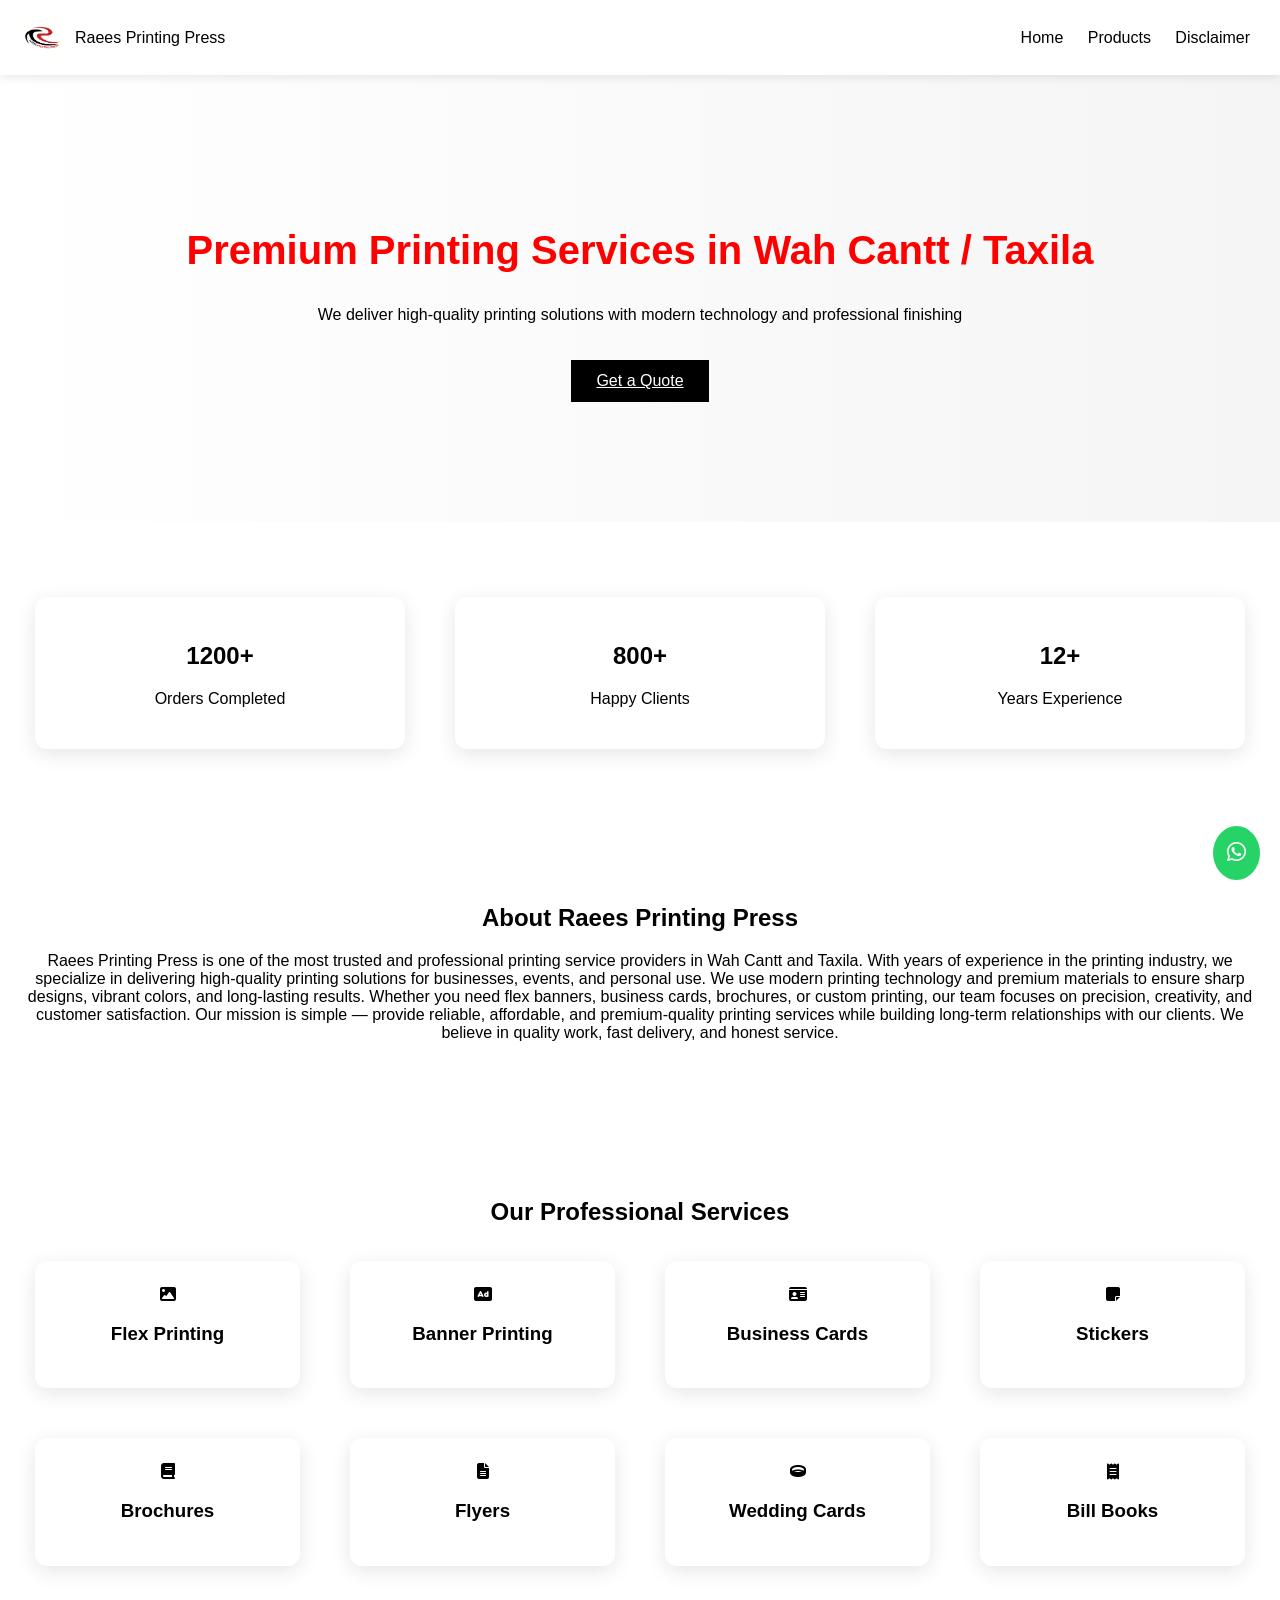
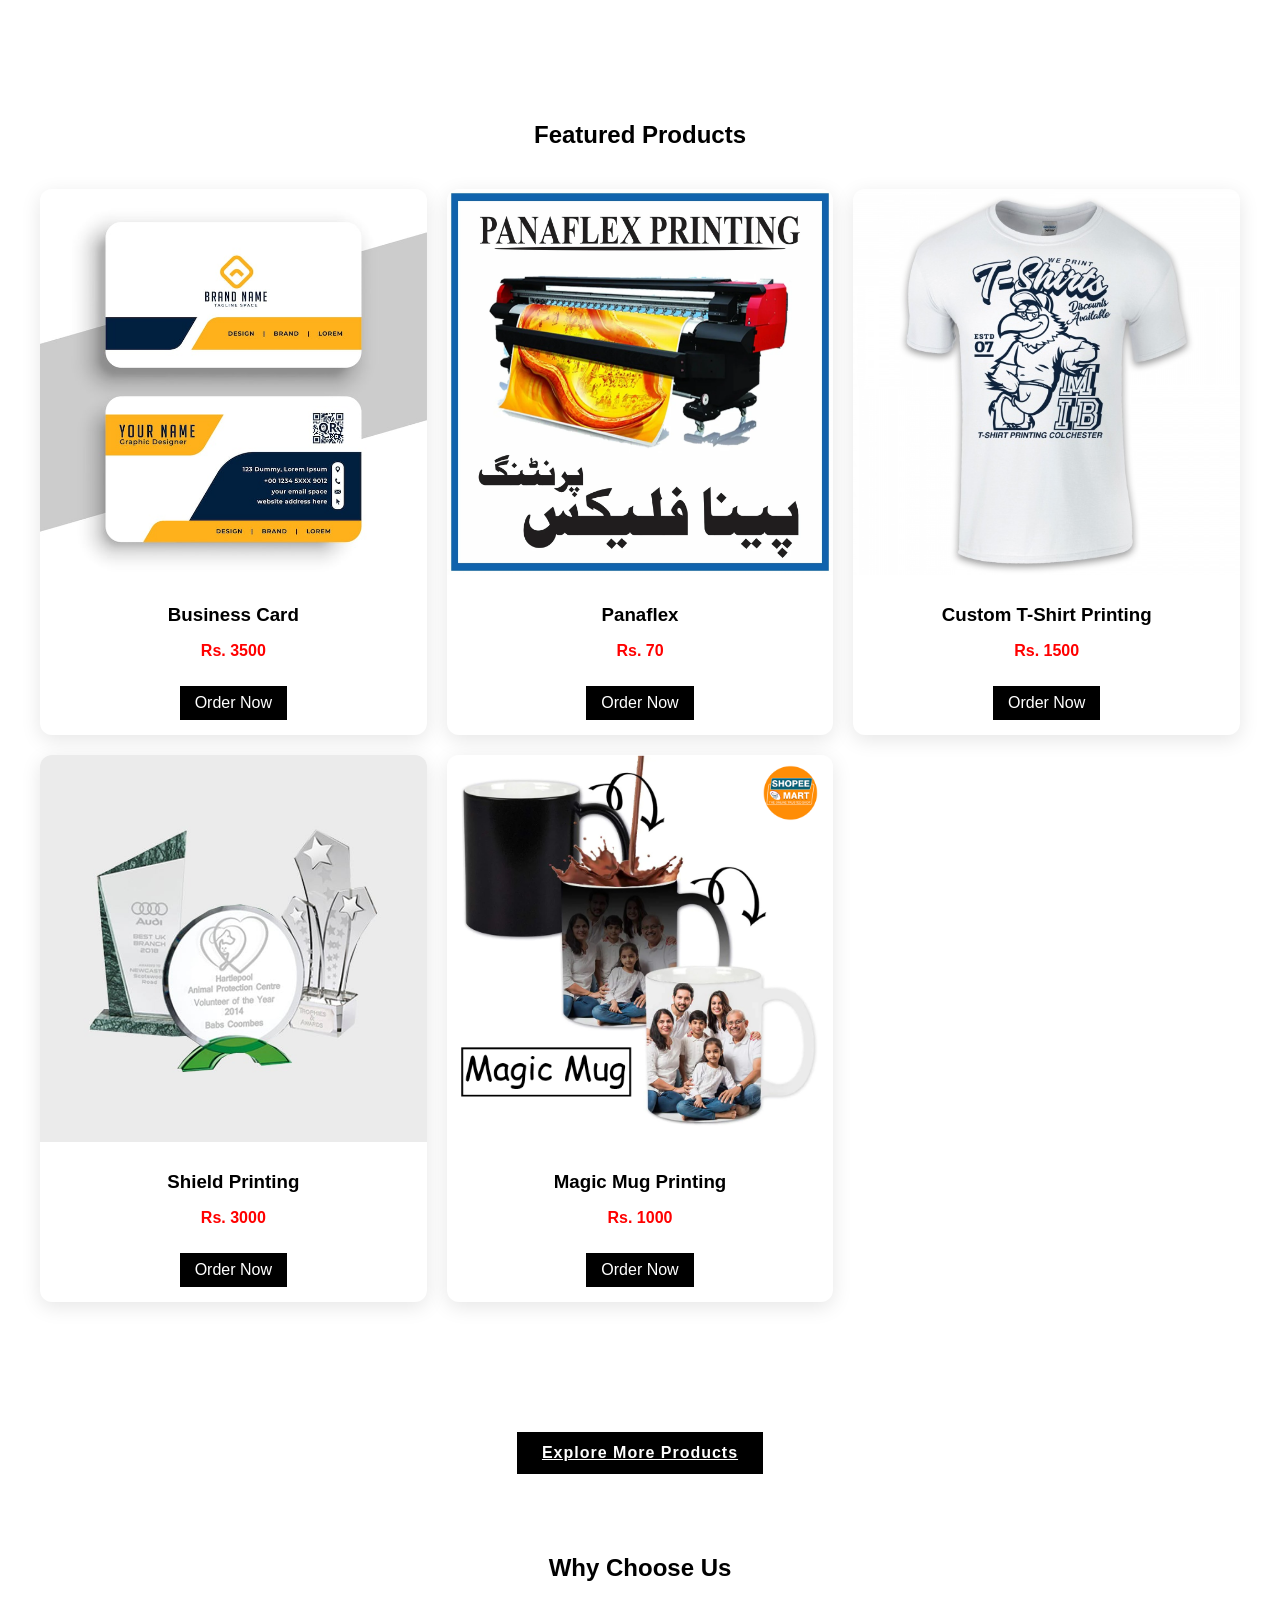
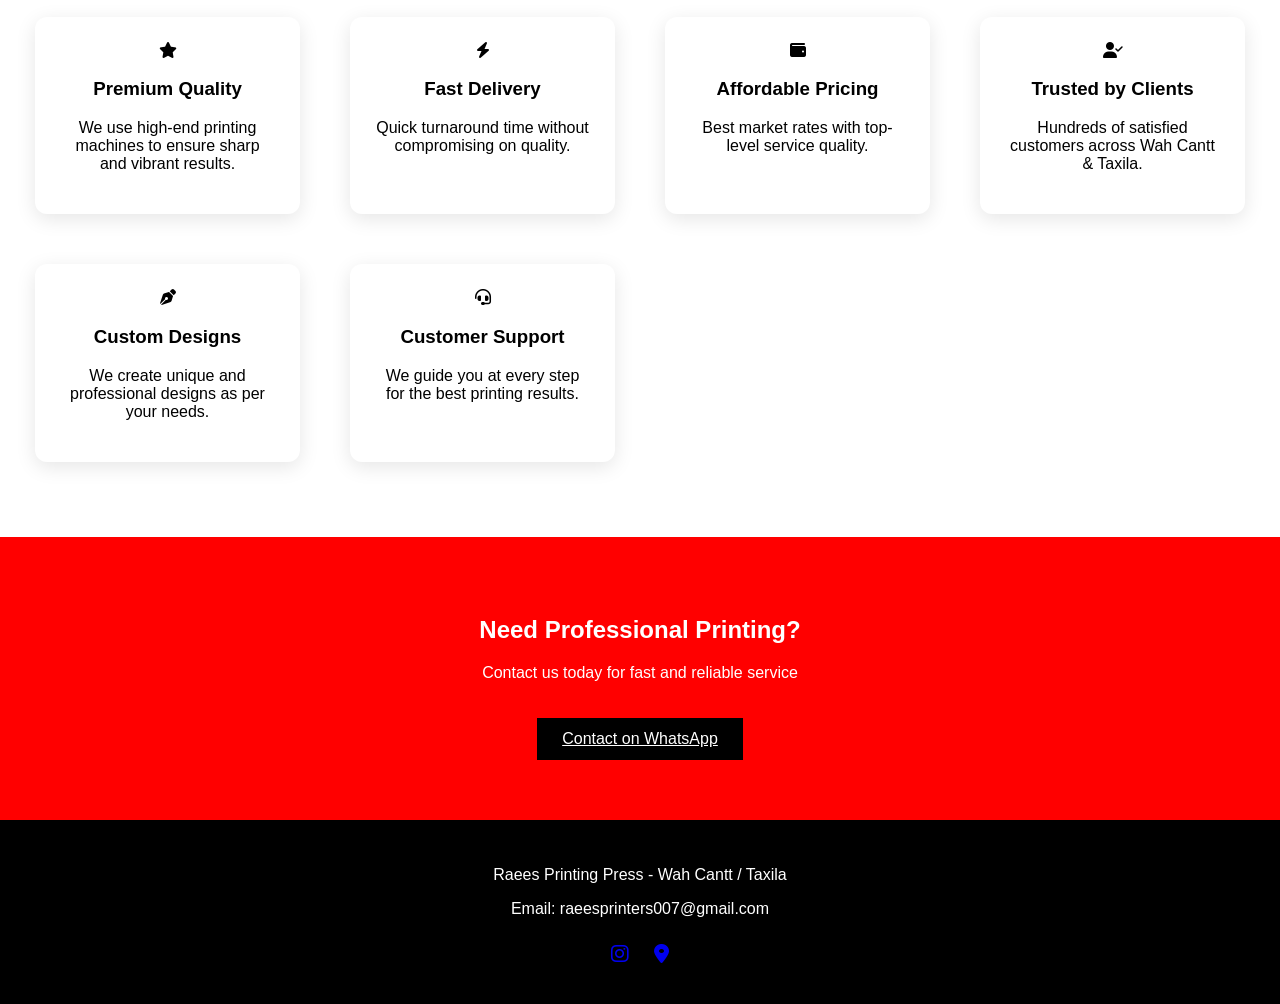
<file: index.html>
<!DOCTYPE html>
<html lang="en">
<head>
<meta charset="UTF-8">
<meta name="viewport" content="width=device-width, initial-scale=1.0">

<title>Raees Printing Press | Best Printing Services in Wah Cantt & Taxila</title>

<meta name="description" content="Raees Printing Press provides premium flex printing, banners, business cards, stickers, and more in Wah Cantt & Taxila. Affordable, fast, and high quality printing services.">

<link rel="stylesheet" href="style.css">

<!-- Icons -->
<link rel="stylesheet" href="https://cdnjs.cloudflare.com/ajax/libs/font-awesome/6.5.0/css/all.min.css">

</head>

<body>

<!-- WhatsApp -->
<a href="https://wa.me/923121657025" target="_blank" class="whatsapp">
<i class="fa-brands fa-whatsapp"></i>
</a>

<!-- HEADER -->
<header>
<div class="logo">
<img src="logo.png">
<span>Raees Printing Press</span>
</div>

<div class="menu" id="menu">
<i class="fa fa-bars"></i>
</div>

<nav id="nav">
<a href="index.html">Home</a>
<a href="products.html">Products</a>

<a href="disclaimer.html">Disclaimer</a>
</nav>
</header>

<!-- HERO -->
<section class="hero">
<h1>Premium Printing Services in Wah Cantt / Taxila</h1>
<p>We deliver high-quality printing solutions with modern technology and professional finishing</p>

<a href="https://wa.me/923121657025" target="_blank" class="btn">Get a Quote</a>
</section>

<!-- STATS -->
<section class="section stats">
<div class="card"><h2 data-target="1200">0</h2><p>Orders Completed</p></div>
<div class="card"><h2 data-target="800">0</h2><p>Happy Clients</p></div>
<div class="card"><h2 data-target="12">0</h2><p>Years Experience</p></div>
</section>

<!-- ABOUT -->
<section class="section">
<h2>About Raees Printing Press</h2>

<p>
Raees Printing Press is one of the most trusted and professional printing service providers in Wah Cantt and Taxila. With years of experience in the printing industry, we specialize in delivering high-quality printing solutions for businesses, events, and personal use.

We use modern printing technology and premium materials to ensure sharp designs, vibrant colors, and long-lasting results. Whether you need flex banners, business cards, brochures, or custom printing, our team focuses on precision, creativity, and customer satisfaction.

Our mission is simple — provide reliable, affordable, and premium-quality printing services while building long-term relationships with our clients. We believe in quality work, fast delivery, and honest service.
</p>

</section>

<!-- SERVICES -->
<section class="section">
<h2>Our Professional Services</h2>

<div class="grid">

<div class="card">
<i class="fa-solid fa-image"></i>
<h3>Flex Printing</h3>
</div>

<div class="card">
<i class="fa-solid fa-rectangle-ad"></i>
<h3>Banner Printing</h3>
</div>

<div class="card">
<i class="fa-solid fa-id-card"></i>
<h3>Business Cards</h3>
</div>

<div class="card">
<i class="fa-solid fa-sticky-note"></i>
<h3>Stickers</h3>
</div>

<div class="card">
<i class="fa-solid fa-book"></i>
<h3>Brochures</h3>
</div>

<div class="card">
<i class="fa-solid fa-file-lines"></i>
<h3>Flyers</h3>
</div>

<div class="card">
<i class="fa-solid fa-ring"></i>
<h3>Wedding Cards</h3>
</div>

<div class="card">
<i class="fa-solid fa-receipt"></i>
<h3>Bill Books</h3>
</div>

</div>
</section>

<!-- FEATURED PRODUCTS -->
<section class="section">
<h2>Featured Products</h2>

<div class="products">

<!-- FIRST 6 (UNCHANGED) -->
<div class="product-card">
<img src="business-card.jpg">
<div class="product-content">
<h3>Business Card</h3>
<p class="price">Rs. 3500</p>
<a href="https://wa.me/923121657025?text=Hi! Sir I want to order Business Card" target="_blank" class="order-btn">Order Now</a>
</div>
</div>

<div class="product-card">
<img src="panaflex.jpg">
<div class="product-content">
<h3>Panaflex</h3>
<p class="price">Rs. 70</p>
<a href="https://wa.me/923121657025?text=Hi! Sir I want to order Panaflex" target="_blank" class="order-btn">Order Now</a>
</div>
</div>



<div class="product-card">
<img src="tshirt.jpg">
<div class="product-content">
<h3>Custom T-Shirt Printing</h3>
<p class="price">Rs. 1500</p>
<a href="https://wa.me/923121657025?text=Hi! Sir I want to order Custom T-Shirt Printing" target="_blank" class="order-btn">Order Now</a>
</div>
</div>

<div class="product-card">
<img src="shield.jpg">
<div class="product-content">
<h3>Shield Printing</h3>
<p class="price">Rs. 3000</p>
<a href="https://wa.me/923121657025?text=Hi! Sir I want to order Shield Printing" target="_blank" class="order-btn">Order Now</a>
</div>
</div>

<div class="product-card">
<img src="mug.jpg">
<div class="product-content">
<h3>Magic Mug Printing</h3>
<p class="price">Rs. 1000</p>
<a href="https://wa.me/923121657025?text=Hi! Sir I want to order Magic Mug Printing" target="_blank" class="order-btn">Order Now</a>
</div>
</div>

</section>

<div style="text-align:center; margin-top:30px;">
<a href="products.html" class="btn explore-btn">Explore More Products</a>
</div>
  


<section class="section">
<h2>Why Choose Us</h2>

<div class="grid">

<div class="card">
<i class="fa-solid fa-star"></i>
<h3>Premium Quality</h3>
<p>We use high-end printing machines to ensure sharp and vibrant results.</p>
</div>

<div class="card">
<i class="fa-solid fa-bolt"></i>
<h3>Fast Delivery</h3>
<p>Quick turnaround time without compromising on quality.</p>
</div>

<div class="card">
<i class="fa-solid fa-wallet"></i>
<h3>Affordable Pricing</h3>
<p>Best market rates with top-level service quality.</p>
</div>

<div class="card">
<i class="fa-solid fa-user-check"></i>
<h3>Trusted by Clients</h3>
<p>Hundreds of satisfied customers across Wah Cantt & Taxila.</p>
</div>

<div class="card">
<i class="fa-solid fa-pen-nib"></i>
<h3>Custom Designs</h3>
<p>We create unique and professional designs as per your needs.</p>
</div>

<div class="card">
<i class="fa-solid fa-headset"></i>
<h3>Customer Support</h3>
<p>We guide you at every step for the best printing results.</p>
</div>

</div>
</section>
  
  

  
<!-- CTA -->
<section class="cta">
<h2>Need Professional Printing?</h2>
<p>Contact us today for fast and reliable service</p>

<a href="https://wa.me/923121657025" target="_blank" class="btn">Contact on WhatsApp</a>
</section>

<!-- FOOTER -->
<footer>
<p>Raees Printing Press - Wah Cantt / Taxila</p>
<p>Email: raeesprinters007@gmail.com</p>

<div class="icons">
<a href="https://www.instagram.com/raees_printing_press?igsh=MTB2ZHc5Z3d5cWdnNQ==" target="_blank">
<i class="fa-brands fa-instagram"></i></a>

<a href="https://maps.app.goo.gl/bfA2wAhYfo6gKVCPA" target="_blank">
<i class="fa-solid fa-location-dot"></i></a>
</div>
</footer>

<script src="script.js"></script>
</body>
</html>
</file>
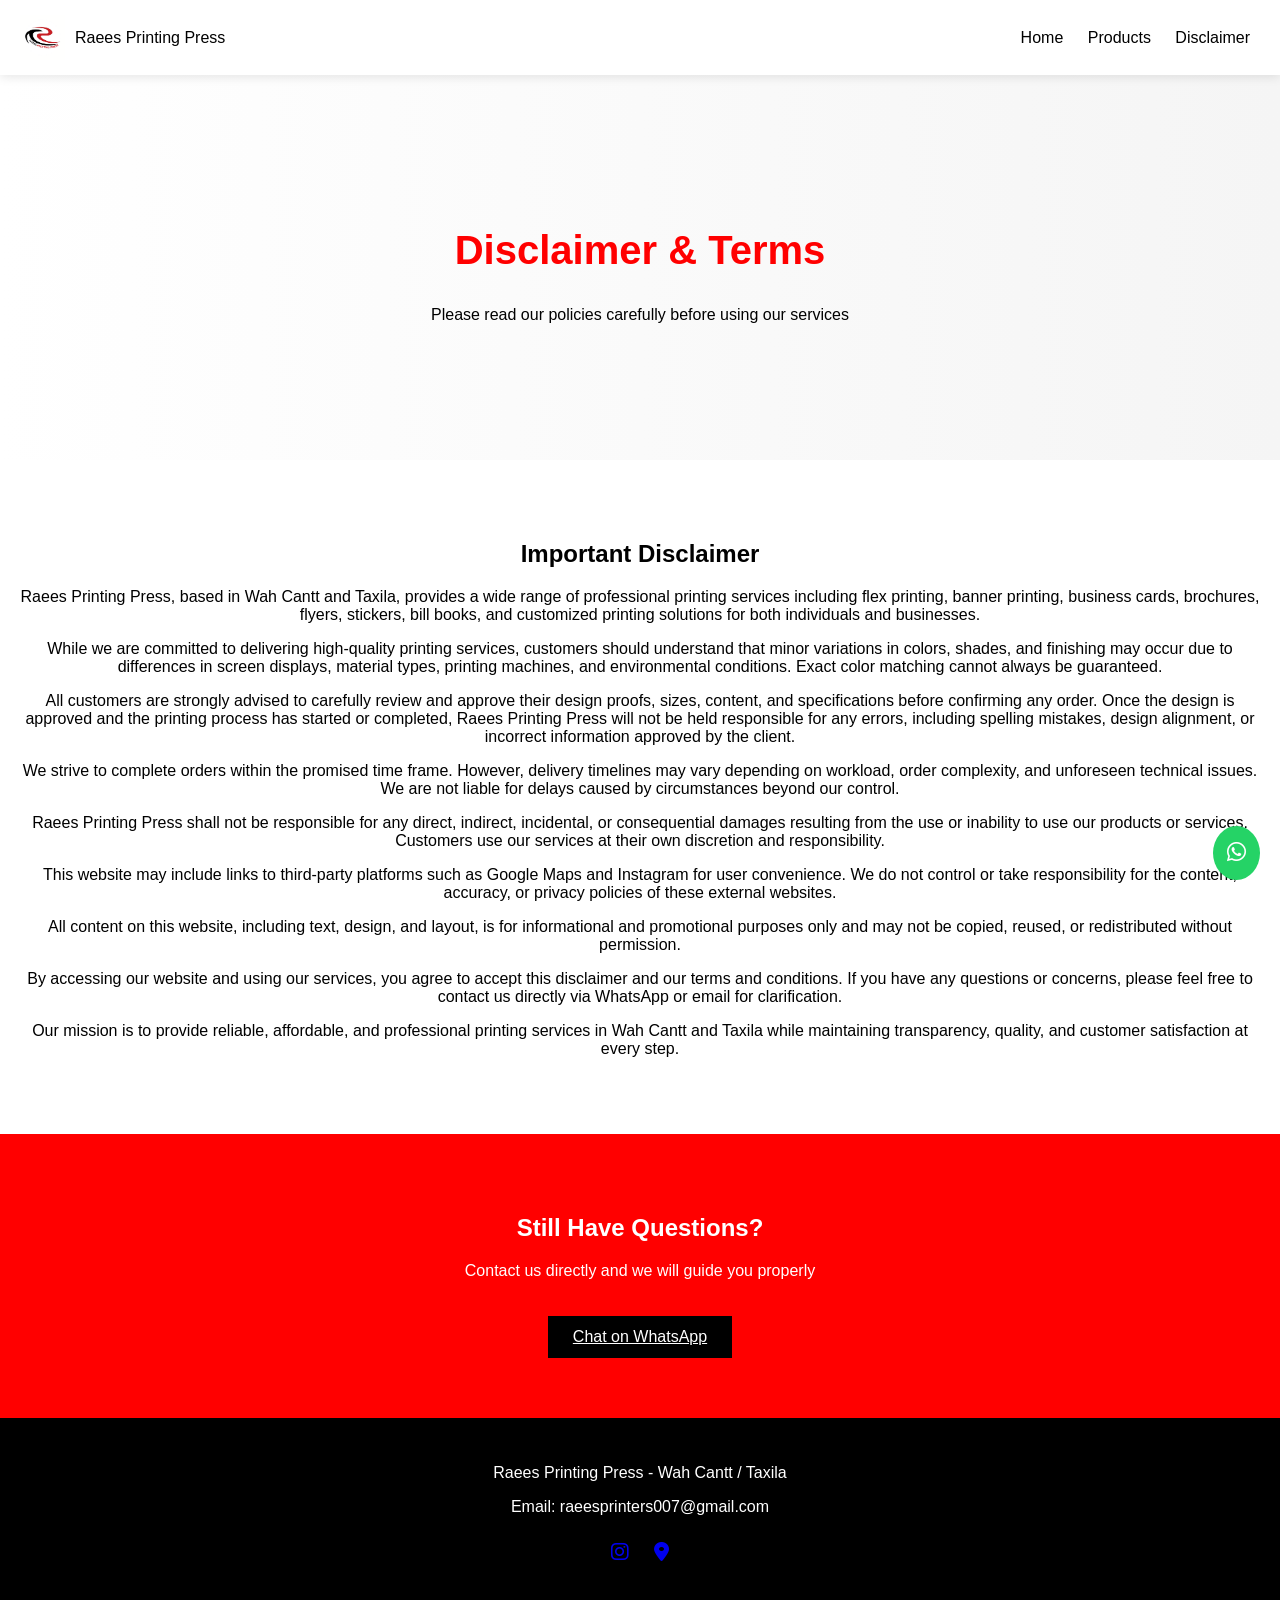
<file: disclaimer.html>
<!DOCTYPE html>
<html lang="en">
<head>
<meta charset="UTF-8">
<meta name="viewport" content="width=device-width, initial-scale=1.0">

<title>Disclaimer | Raees Printing Press Wah Cantt & Taxila</title>

<meta name="description" content="Read the official disclaimer of Raees Printing Press regarding printing services, quality, liability, policies, and terms in Wah Cantt & Taxila.">

<link rel="stylesheet" href="style.css">

<!-- Icons -->
<link rel="stylesheet" href="https://cdnjs.cloudflare.com/ajax/libs/font-awesome/6.5.0/css/all.min.css">

</head>

<body>

<!-- WhatsApp -->
<a href="https://wa.me/923121657025" target="_blank" class="whatsapp">
<i class="fa-brands fa-whatsapp"></i>
</a>

<!-- HEADER -->
<header>
<div class="logo">
<img src="logo.png">
<span>Raees Printing Press</span>
</div>

<div class="menu" id="menu">
<i class="fa fa-bars"></i>
</div>

<nav id="nav">
<a href="index.html">Home</a>
<a href="products.html">Products</a>

<a href="disclaimer.html">Disclaimer</a>
</nav>
</header>

<!-- HERO -->
<section class="hero">
<h1>Disclaimer & Terms</h1>
<p>Please read our policies carefully before using our services</p>
</section>

<!-- DISCLAIMER CONTENT -->
<section class="section">
<h2>Important Disclaimer</h2>

<p>
Raees Printing Press, based in Wah Cantt and Taxila, provides a wide range of professional printing services including flex printing, banner printing, business cards, brochures, flyers, stickers, bill books, and customized printing solutions for both individuals and businesses.
</p>

<p>
While we are committed to delivering high-quality printing services, customers should understand that minor variations in colors, shades, and finishing may occur due to differences in screen displays, material types, printing machines, and environmental conditions. Exact color matching cannot always be guaranteed.
</p>

<p>
All customers are strongly advised to carefully review and approve their design proofs, sizes, content, and specifications before confirming any order. Once the design is approved and the printing process has started or completed, Raees Printing Press will not be held responsible for any errors, including spelling mistakes, design alignment, or incorrect information approved by the client.
</p>

<p>
We strive to complete orders within the promised time frame. However, delivery timelines may vary depending on workload, order complexity, and unforeseen technical issues. We are not liable for delays caused by circumstances beyond our control.
</p>

<p>
Raees Printing Press shall not be responsible for any direct, indirect, incidental, or consequential damages resulting from the use or inability to use our products or services. Customers use our services at their own discretion and responsibility.
</p>

<p>
This website may include links to third-party platforms such as Google Maps and Instagram for user convenience. We do not control or take responsibility for the content, accuracy, or privacy policies of these external websites.
</p>

<p>
All content on this website, including text, design, and layout, is for informational and promotional purposes only and may not be copied, reused, or redistributed without permission.
</p>

<p>
By accessing our website and using our services, you agree to accept this disclaimer and our terms and conditions. If you have any questions or concerns, please feel free to contact us directly via WhatsApp or email for clarification.
</p>

<p>
Our mission is to provide reliable, affordable, and professional printing services in Wah Cantt and Taxila while maintaining transparency, quality, and customer satisfaction at every step.
</p>

</section>

<!-- CTA -->
<section class="cta">
<h2>Still Have Questions?</h2>
<p>Contact us directly and we will guide you properly</p>

<a href="https://wa.me/923121657025" target="_blank" class="btn">Chat on WhatsApp</a>
</section>

<!-- FOOTER -->
<footer>
<p>Raees Printing Press - Wah Cantt / Taxila</p>
<p>Email: raeesprinters007@gmail.com</p>

<div class="icons">
<a href="https://www.instagram.com/raees_printing_press?igsh=MTB2ZHc5Z3d5cWdnNQ==" target="_blank">
<i class="fa-brands fa-instagram"></i></a>

<a href="https://maps.app.goo.gl/bfA2wAhYfo6gKVCPA" target="_blank">
<i class="fa-solid fa-location-dot"></i></a>
</div>
</footer>

<script src="script.js"></script>
</body>
</html>
</file>
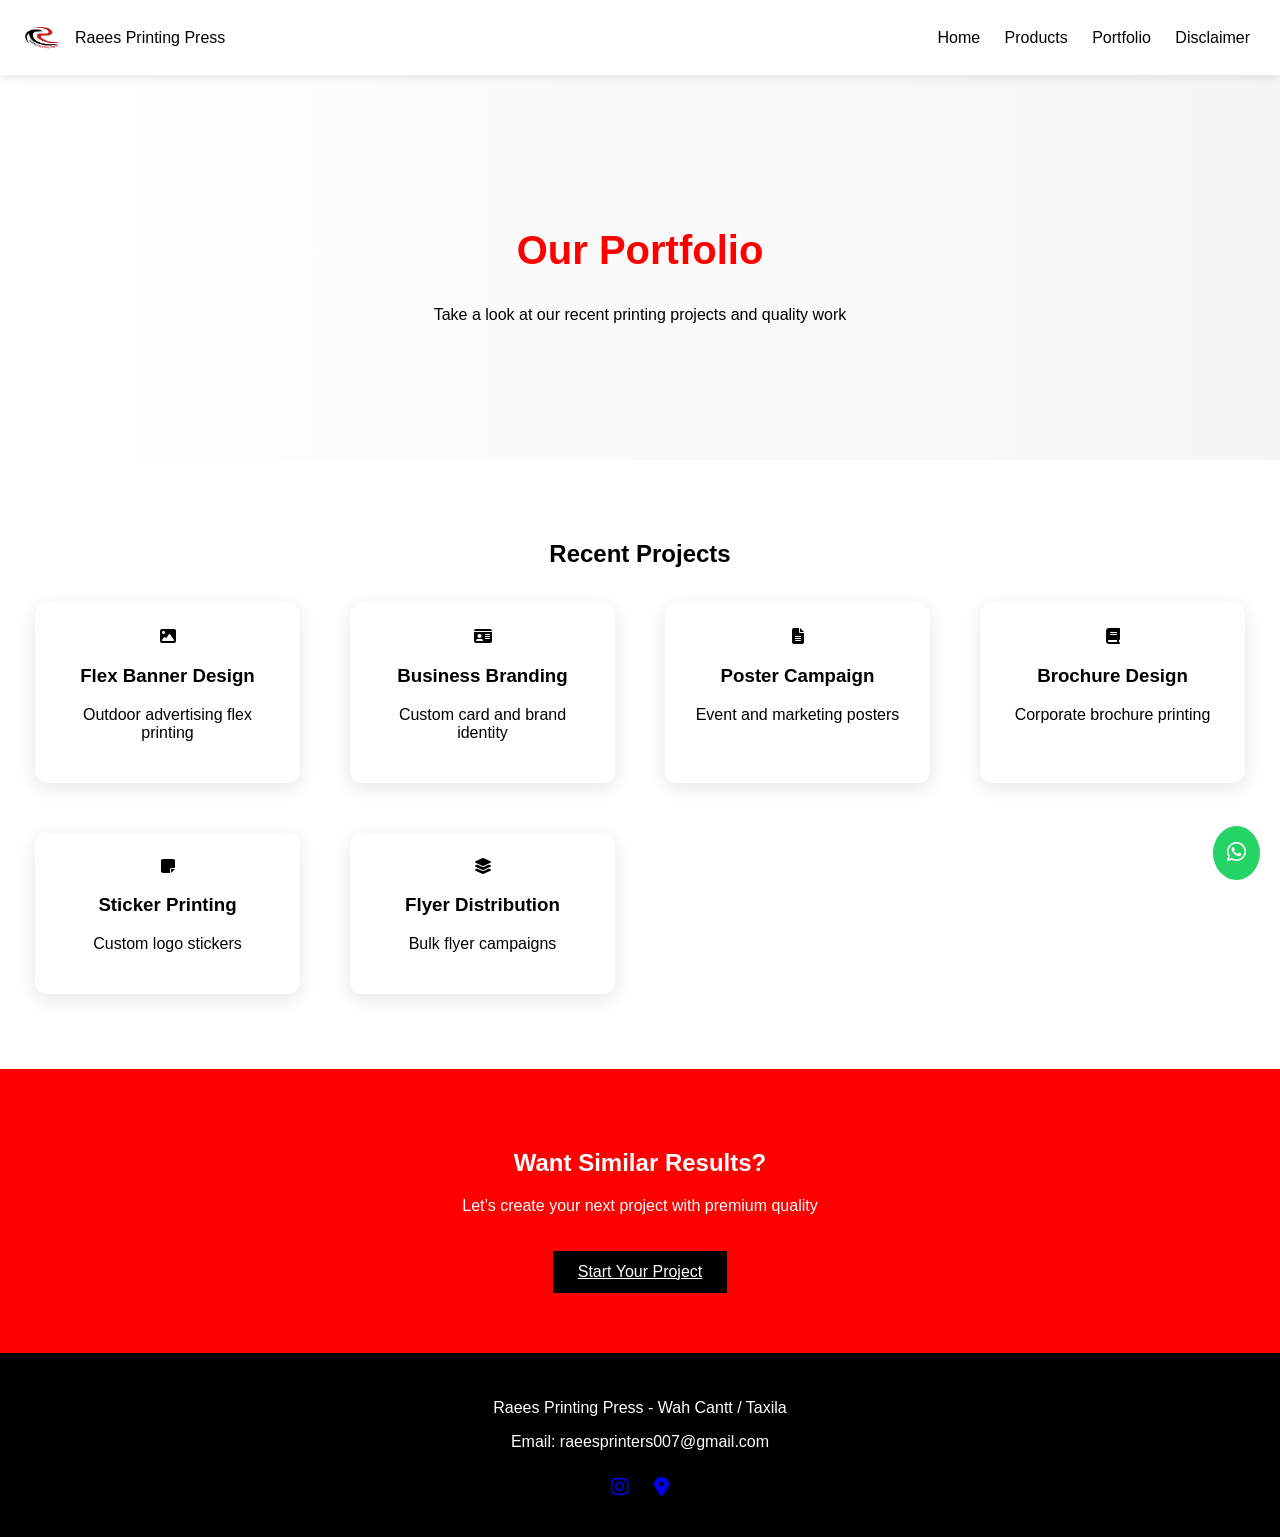
<file: portfolio.html>
<!DOCTYPE html>
<html lang="en">
<head>
<meta charset="UTF-8">
<meta name="viewport" content="width=device-width, initial-scale=1.0">

<title>Portfolio | Raees Printing Press Projects in Wah Cantt & Taxila</title>

<meta name="description" content="Explore our portfolio of flex printing, banners, business cards, branding and custom printing projects in Wah Cantt & Taxila.">

<link rel="stylesheet" href="style.css">

<!-- Icons -->
<link rel="stylesheet" href="https://cdnjs.cloudflare.com/ajax/libs/font-awesome/6.5.0/css/all.min.css">

</head>

<body>

<!-- WhatsApp -->
<a href="https://wa.me/923121657025" target="_blank" class="whatsapp">
<i class="fa-brands fa-whatsapp"></i>
</a>

<!-- HEADER -->
<header>
<div class="logo">
<img src="logo.png">
<span>Raees Printing Press</span>
</div>

<div class="menu" id="menu">
<i class="fa fa-bars"></i>
</div>

<nav id="nav">
<a href="index.html">Home</a>
<a href="products.html">Products</a>
<a href="portfolio.html">Portfolio</a>
<a href="disclaimer.html">Disclaimer</a>
</nav>
</header>

<!-- HERO -->
<section class="hero">
<h1>Our Portfolio</h1>
<p>Take a look at our recent printing projects and quality work</p>
</section>

<!-- PORTFOLIO -->
<section class="section">
<h2>Recent Projects</h2>

<div class="grid">

<div class="card">
<i class="fa-solid fa-image"></i>
<h3>Flex Banner Design</h3>
<p>Outdoor advertising flex printing</p>
</div>

<div class="card">
<i class="fa-solid fa-id-card"></i>
<h3>Business Branding</h3>
<p>Custom card and brand identity</p>
</div>

<div class="card">
<i class="fa-solid fa-file-lines"></i>
<h3>Poster Campaign</h3>
<p>Event and marketing posters</p>
</div>

<div class="card">
<i class="fa-solid fa-book"></i>
<h3>Brochure Design</h3>
<p>Corporate brochure printing</p>
</div>

<div class="card">
<i class="fa-solid fa-sticky-note"></i>
<h3>Sticker Printing</h3>
<p>Custom logo stickers</p>
</div>

<div class="card">
<i class="fa-solid fa-layer-group"></i>
<h3>Flyer Distribution</h3>
<p>Bulk flyer campaigns</p>
</div>

</div>

</section>

<!-- CTA -->
<section class="cta">
<h2>Want Similar Results?</h2>
<p>Let’s create your next project with premium quality</p>

<a href="https://wa.me/923121657025" target="_blank" class="btn">Start Your Project</a>
</section>

<!-- FOOTER -->
<footer>
<p>Raees Printing Press - Wah Cantt / Taxila</p>
<p>Email: raeesprinters007@gmail.com</p>

<div class="icons">
<a href="https://www.instagram.com/raees_printing_press?igsh=MTB2ZHc5Z3d5cWdnNQ==" target="_blank">
<i class="fa-brands fa-instagram"></i></a>

<a href="https://maps.app.goo.gl/bfA2wAhYfo6gKVCPA" target="_blank">
<i class="fa-solid fa-location-dot"></i></a>
</div>
</footer>

<script src="script.js"></script>
</body>
</html>
</file>
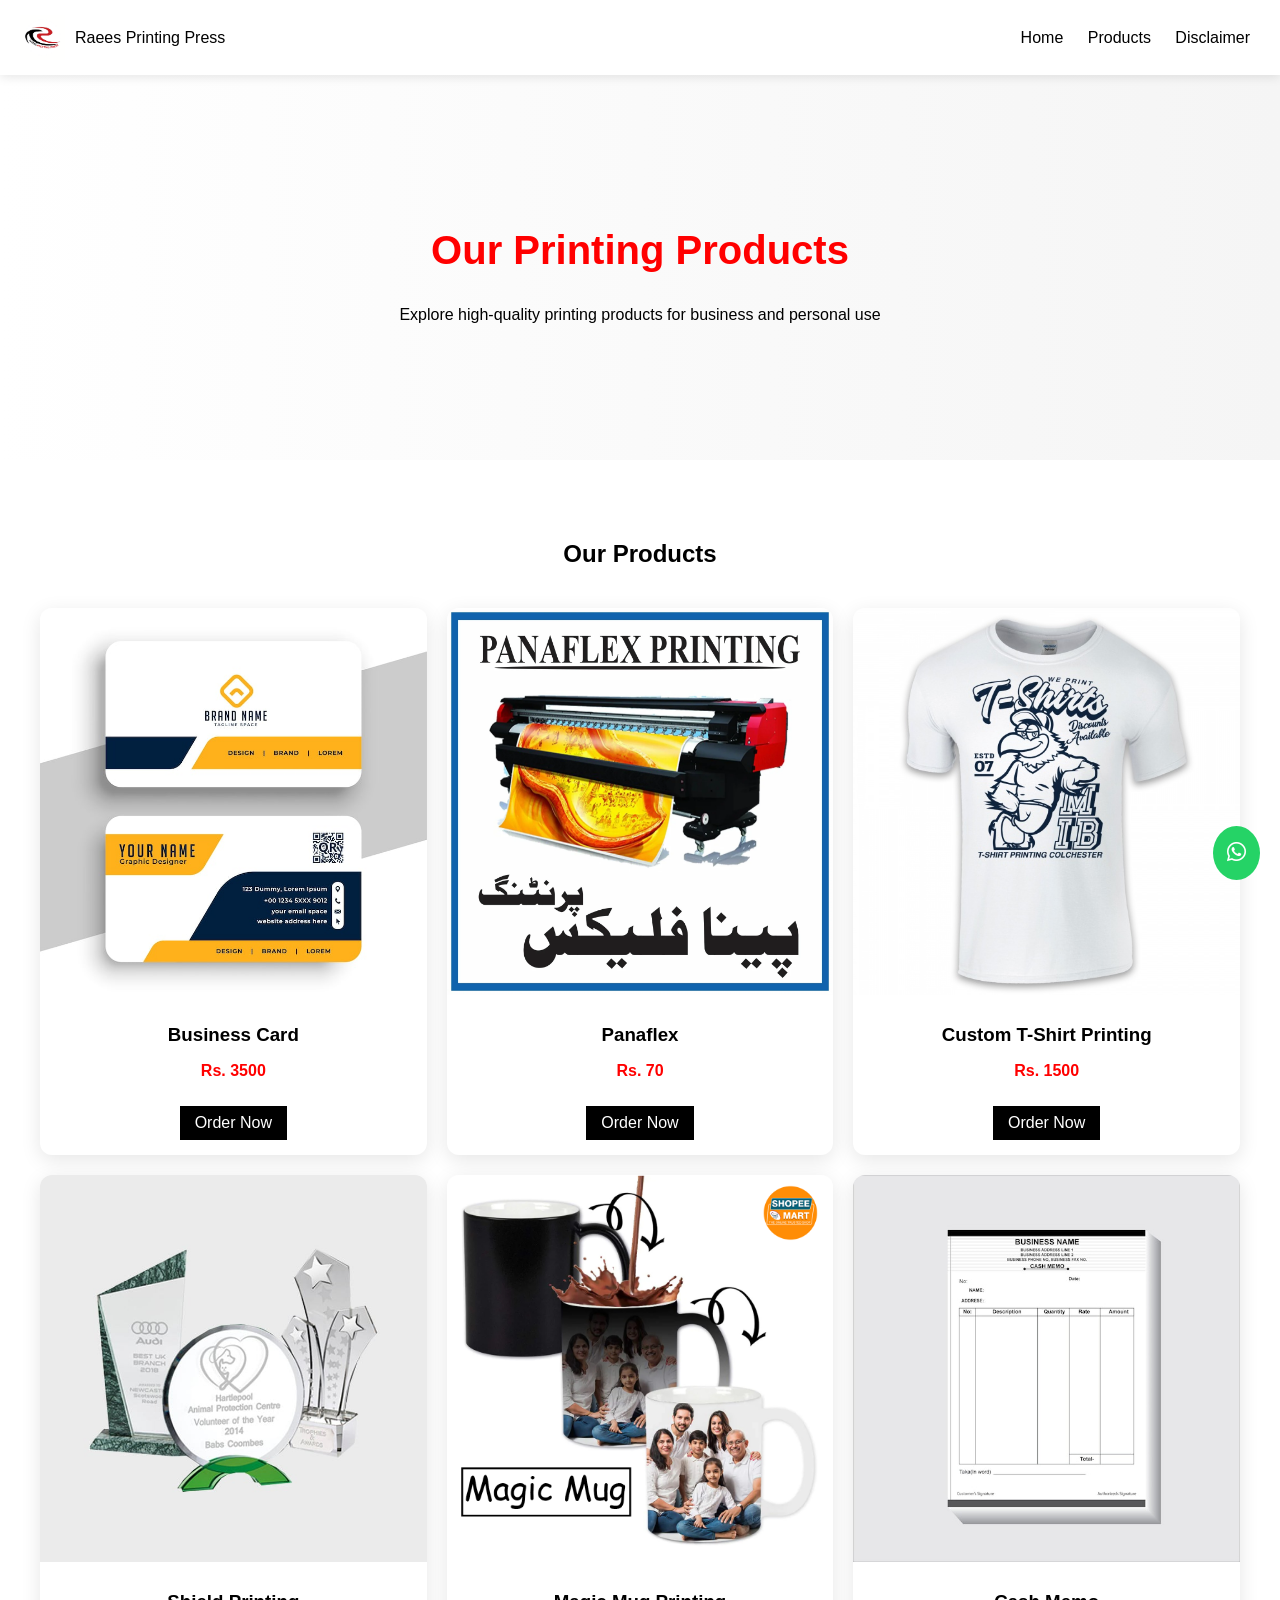
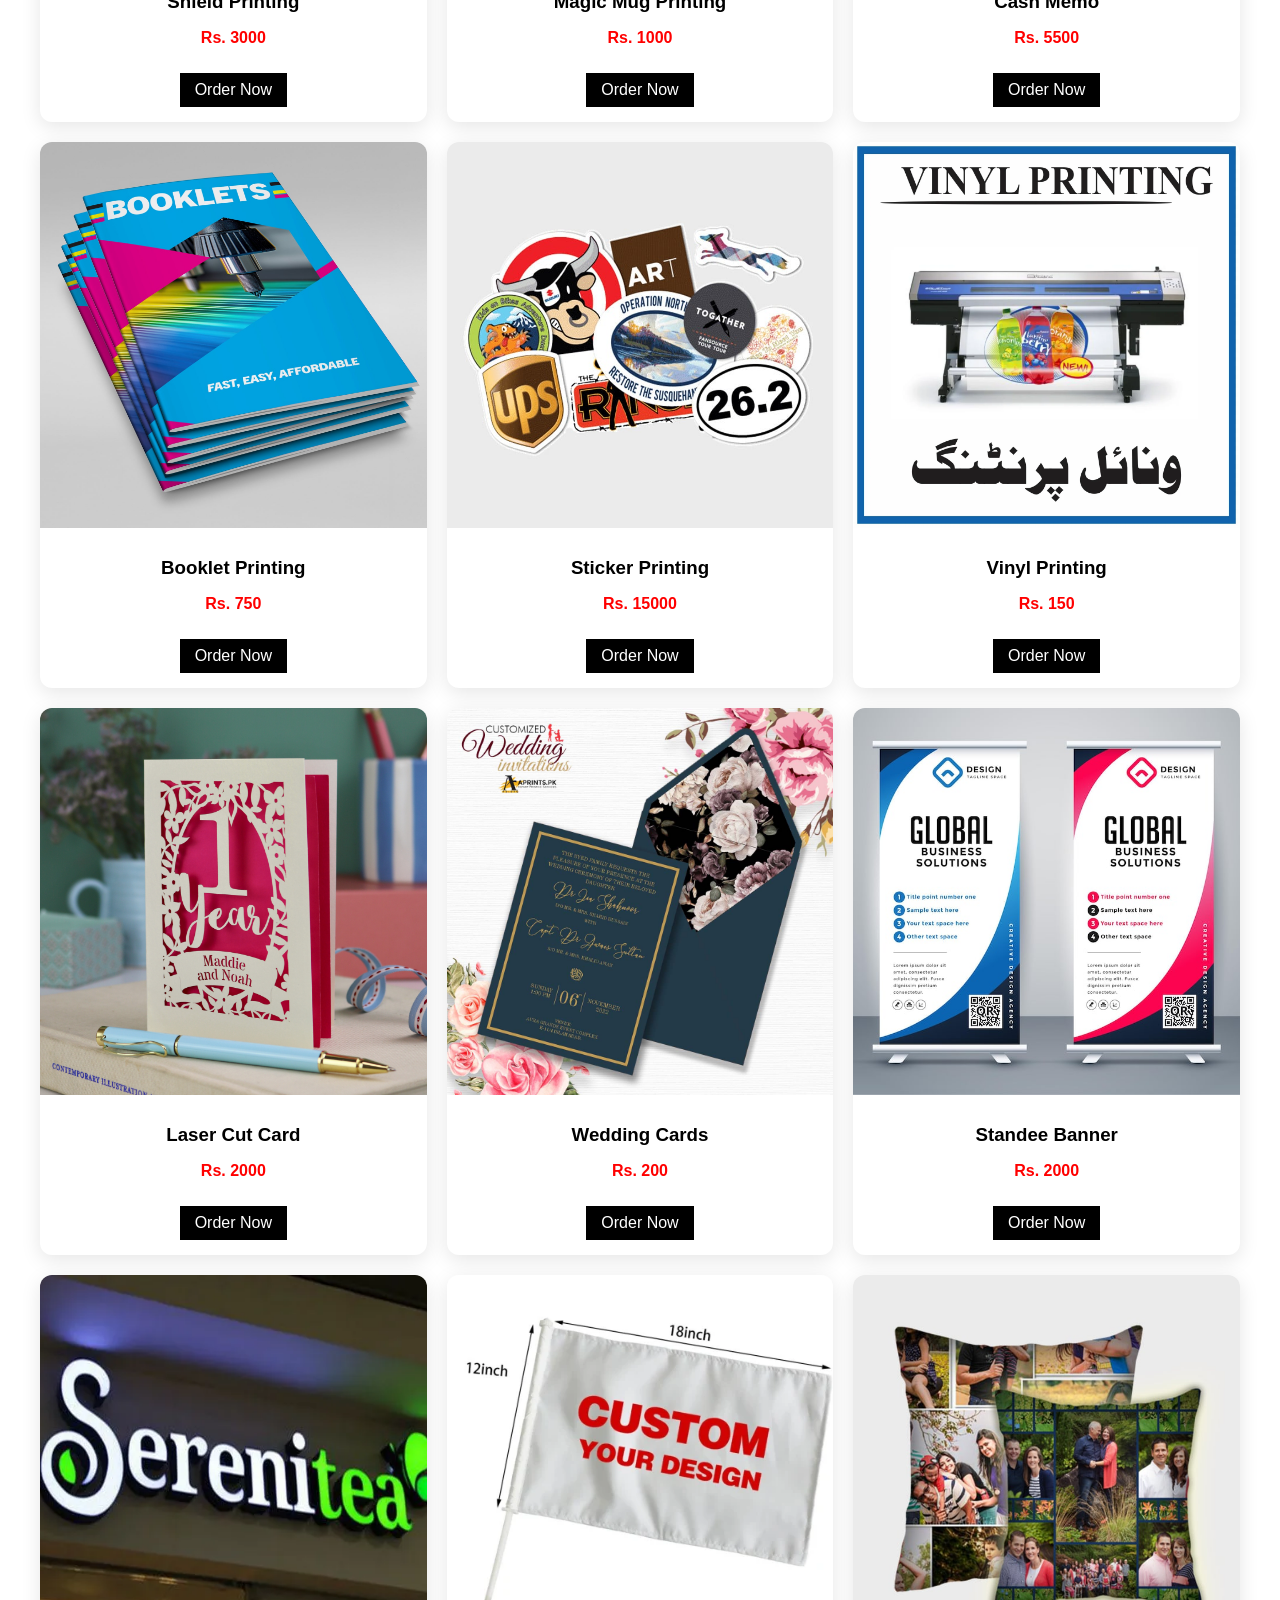
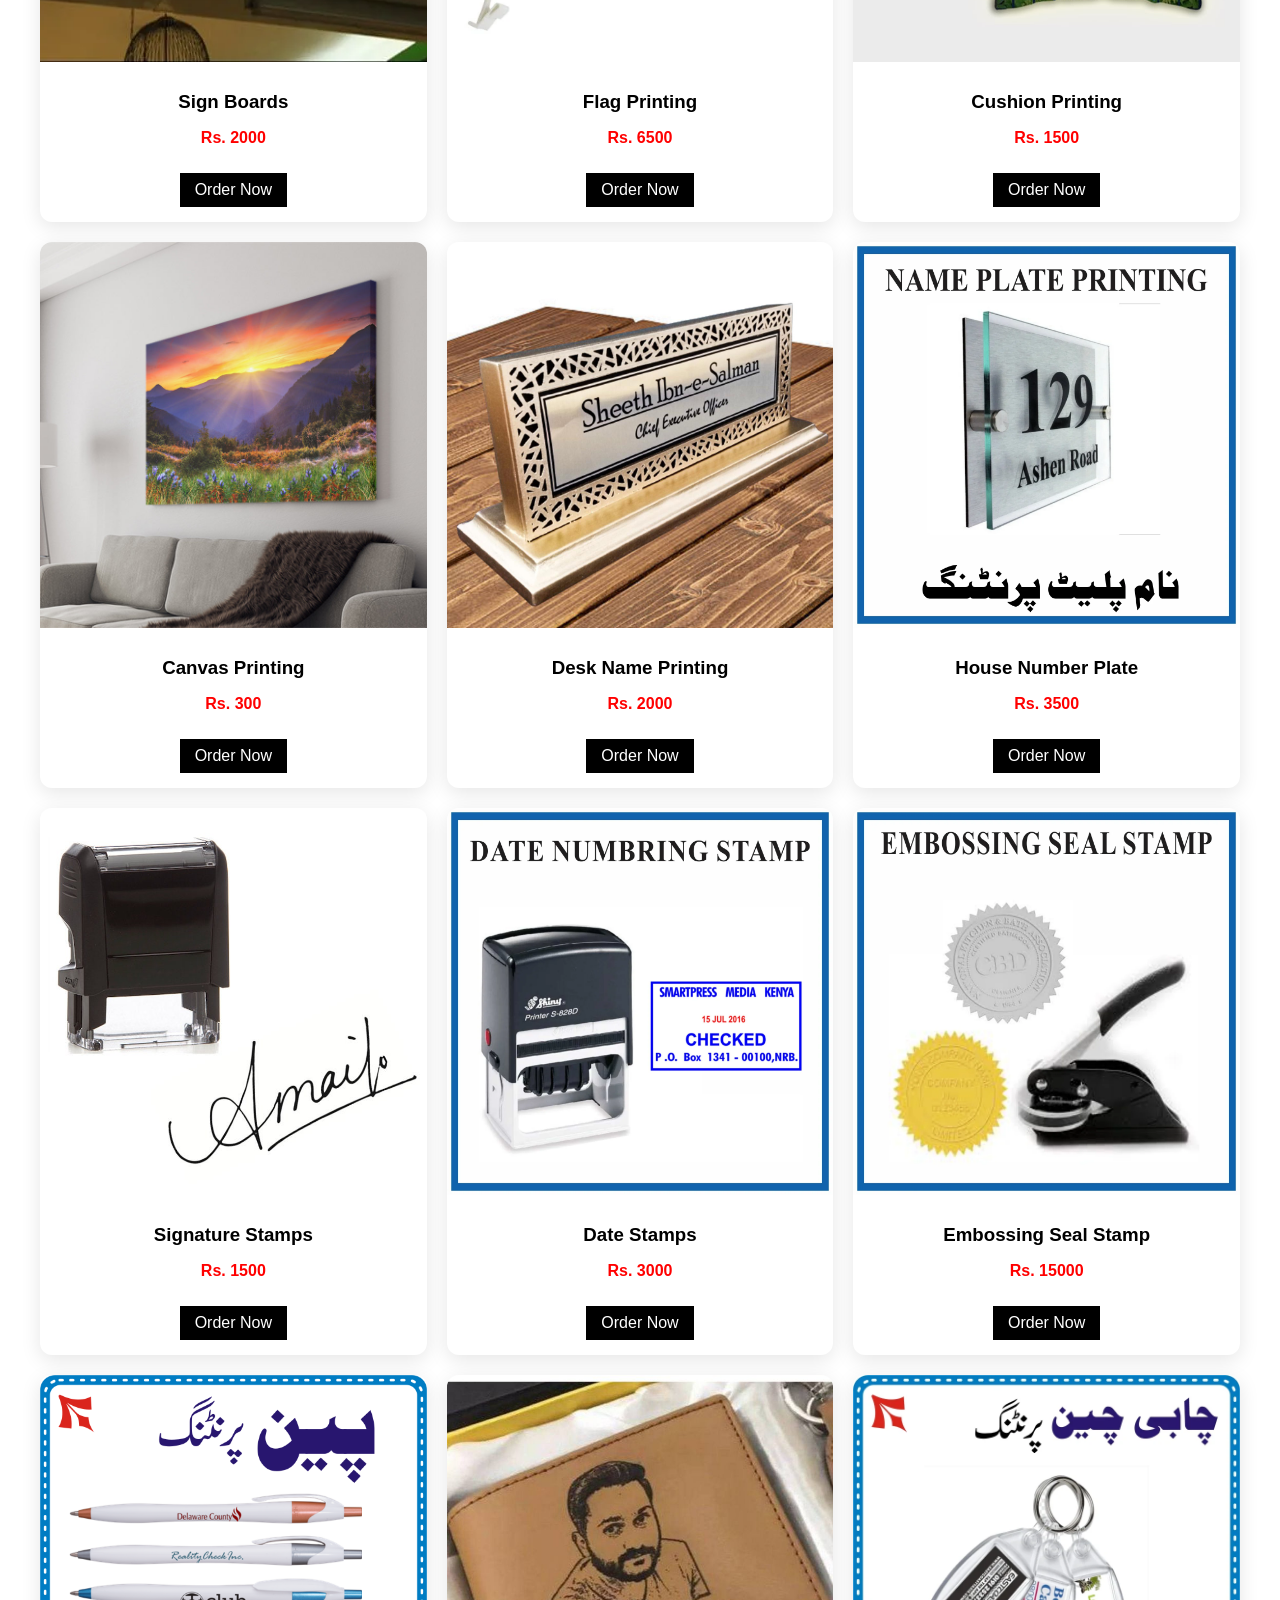
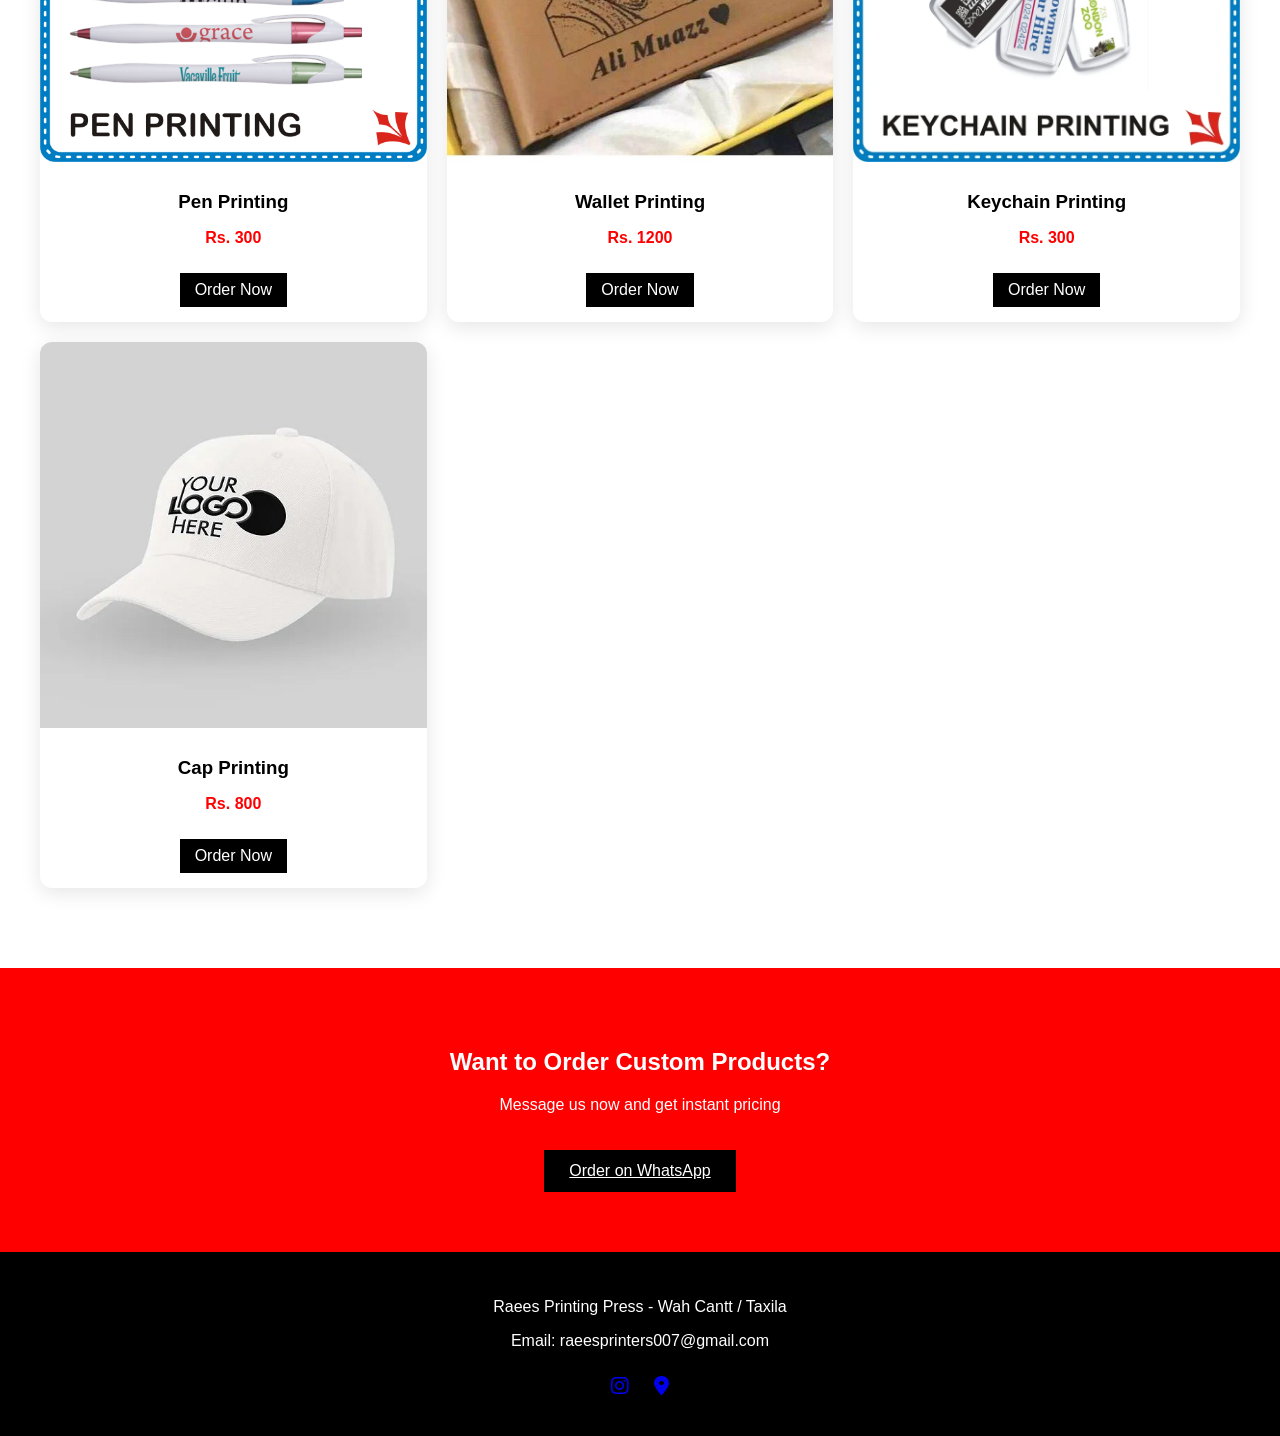
<file: products.html>
<!DOCTYPE html>
<html lang="en">
<head>
<meta charset="UTF-8">
<meta name="viewport" content="width=device-width, initial-scale=1.0">

<title>Printing Products | Raees Printing Press Wah Cantt & Taxila</title>

<meta name="description" content="Explore premium printing products including flex banners, business cards, stickers, posters, brochures and more in Wah Cantt & Taxila. High quality printing solutions.">

<link rel="stylesheet" href="style.css">

<!-- Icons -->
<link rel="stylesheet" href="https://cdnjs.cloudflare.com/ajax/libs/font-awesome/6.5.0/css/all.min.css">

</head>

<body>

<!-- WhatsApp -->
<a href="https://wa.me/923121657025" target="_blank" class="whatsapp">
<i class="fa-brands fa-whatsapp"></i>
</a>

<!-- HEADER -->
<header>
<div class="logo">
<img src="logo.png">
<span>Raees Printing Press</span>
</div>

<div class="menu" id="menu">
<i class="fa fa-bars"></i>
</div>

<nav id="nav">
<a href="index.html">Home</a>
<a href="products.html">Products</a>

<a href="disclaimer.html">Disclaimer</a>
</nav>
</header>

<!-- PAGE HERO -->
<section class="hero">
<h1>Our Printing Products</h1>
<p>Explore high-quality printing products for business and personal use</p>
</section>

<!-- PRODUCTS -->
  <section class="section">
<h2>Our Products</h2>

<div class="products">

<!-- FIRST 6 (UNCHANGED) -->
<div class="product-card">
<img src="business-card.jpg">
<div class="product-content">
<h3>Business Card</h3>
<p class="price">Rs. 3500</p>
<a href="https://wa.me/923121657025?text=Hi! Sir I want to order Business Card" target="_blank" class="order-btn">Order Now</a>
</div>
</div>

<div class="product-card">
<img src="panaflex.jpg">
<div class="product-content">
<h3>Panaflex</h3>
<p class="price">Rs. 70</p>
<a href="https://wa.me/923121657025?text=Hi! Sir I want to order Panaflex" target="_blank" class="order-btn">Order Now</a>
</div>
</div>


<div class="product-card">
<img src="tshirt.jpg">
<div class="product-content">
<h3>Custom T-Shirt Printing</h3>
<p class="price">Rs. 1500</p>
<a href="https://wa.me/923121657025?text=Hi! Sir I want to order Custom T-Shirt Printing" target="_blank" class="order-btn">Order Now</a>
</div>
</div>

<div class="product-card">
<img src="shield.jpg">
<div class="product-content">
<h3>Shield Printing</h3>
<p class="price">Rs. 3000</p>
<a href="https://wa.me/923121657025?text=Hi! Sir I want to order Shield Printing" target="_blank" class="order-btn">Order Now</a>
</div>
</div>

<div class="product-card">
<img src="mug.jpg">
<div class="product-content">
<h3>Magic Mug Printing</h3>
<p class="price">Rs. 1000</p>
<a href="https://wa.me/923121657025?text=Hi! Sir I want to order Magic Mug Printing" target="_blank" class="order-btn">Order Now</a>
</div>
</div>

<!-- OFFICE / PRINTING -->
<div class="product-card">
<img src="cash-memo.jpg">
<div class="product-content">
<h3>Cash Memo</h3>
<p class="price">Rs. 5500</p>
<a href="https://wa.me/923121657025?text=Hi! Sir I want to order Cash Memo" target="_blank" class="order-btn">Order Now</a>
</div>
</div>

<div class="product-card">
<img src="booklet.jpg">
<div class="product-content">
<h3>Booklet Printing</h3>
<p class="price">Rs. 750</p>
<a href="https://wa.me/923121657025?text=Hi! Sir I want to order Booklet Printing" target="_blank" class="order-btn">Order Now</a>
</div>
</div>

<div class="product-card">
<img src="sticker.jpg">
<div class="product-content">
<h3>Sticker Printing</h3>
<p class="price">Rs. 15000</p>
<a href="https://wa.me/923121657025?text=Hi! Sir I want to order Sticker Printing" target="_blank" class="order-btn">Order Now</a>
</div>
</div>

<div class="product-card">
<img src="vinyl.jpg">
<div class="product-content">
<h3>Vinyl Printing</h3>
<p class="price">Rs. 150</p>
<a href="https://wa.me/923121657025?text=Hi! Sir I want to order Vinyl Printing" target="_blank" class="order-btn">Order Now</a>
</div>
</div>

<!-- CARDS / EVENTS -->
<div class="product-card">
<img src="laser-card.jpg">
<div class="product-content">
<h3>Laser Cut Card</h3>
<p class="price">Rs. 2000</p>
<a href="https://wa.me/923121657025?text=Hi! Sir I want to order Laser Cut Card" target="_blank" class="order-btn">Order Now</a>
</div>
</div>

<div class="product-card">
<img src="wedding.jpg">
<div class="product-content">
<h3>Wedding Cards</h3>
<p class="price">Rs. 200</p>
<a href="https://wa.me/923121657025?text=Hi! Sir I want to order Wedding Cards" target="_blank" class="order-btn">Order Now</a>
</div>
</div>

<!-- DISPLAY / SIGNAGE -->
<div class="product-card">
<img src="standee.jpg">
<div class="product-content">
<h3>Standee Banner</h3>
<p class="price">Rs. 2000</p>
<a href="https://wa.me/923121657025?text=Hi! Sir I want to order Standee Banner" target="_blank" class="order-btn">Order Now</a>
</div>
</div>

<div class="product-card">
<img src="signboard.jpg">
<div class="product-content">
<h3>Sign Boards</h3>
<p class="price">Rs. 2000</p>
<a href="https://wa.me/923121657025?text=Hi! Sir I want to order Sign Boards" target="_blank" class="order-btn">Order Now</a>
</div>
</div>

<div class="product-card">
<img src="flag.jpg">
<div class="product-content">
<h3>Flag Printing</h3>
<p class="price">Rs. 6500</p>
<a href="https://wa.me/923121657025?text=Hi! Sir I want to order Flag Printing" target="_blank" class="order-btn">Order Now</a>
</div>
</div>

<!-- CUSTOM / GIFT -->
<div class="product-card">
<img src="cushion.jpg">
<div class="product-content">
<h3>Cushion Printing</h3>
<p class="price">Rs. 1500</p>
<a href="https://wa.me/923121657025?text=Hi! Sir I want to order Cushion Printing" target="_blank" class="order-btn">Order Now</a>
</div>
</div>

<div class="product-card">
<img src="canvas.jpg">
<div class="product-content">
<h3>Canvas Printing</h3>
<p class="price">Rs. 300</p>
<a href="https://wa.me/923121657025?text=Hi! Sir I want to order Canvas Printing" target="_blank" class="order-btn">Order Now</a>
</div>
</div>

<!-- OFFICE ITEMS -->
<div class="product-card">
<img src="desk-name.jpg">
<div class="product-content">
<h3>Desk Name Printing</h3>
<p class="price">Rs. 2000</p>
<a href="https://wa.me/923121657025?text=Hi! Sir I want to order Desk Name Printing" target="_blank" class="order-btn">Order Now</a>
</div>
</div>

<div class="product-card">
<img src="house-plate.jpg">
<div class="product-content">
<h3>House Number Plate</h3>
<p class="price">Rs. 3500</p>
<a href="https://wa.me/923121657025?text=Hi! Sir I want to order House Number Plate" target="_blank" class="order-btn">Order Now</a>
</div>
</div>

<!-- STAMPS (GROUPED 🔥) -->
<div class="product-card">
<img src="signature-stamp.jpg">
<div class="product-content">
<h3>Signature Stamps</h3>
<p class="price">Rs. 1500</p>
<a href="https://wa.me/923121657025?text=Hi! Sir I want to order Signature Stamps" target="_blank" class="order-btn">Order Now</a>
</div>
</div>

<div class="product-card">
<img src="date-stamp.jpg">
<div class="product-content">
<h3>Date Stamps</h3>
<p class="price">Rs. 3000</p>
<a href="https://wa.me/923121657025?text=Hi! Sir I want to order Date Stamps" target="_blank" class="order-btn">Order Now</a>
</div>
</div>

<div class="product-card">
<img src="embossing.jpg">
<div class="product-content">
<h3>Embossing Seal Stamp</h3>
<p class="price">Rs. 15000</p>
<a href="https://wa.me/923121657025?text=Hi! Sir I want to order Embossing Seal Stamp" target="_blank" class="order-btn">Order Now</a>
</div>
</div>

<!-- PROMOTIONAL ITEMS -->
<div class="product-card">
<img src="pen-printing.jpg">
<div class="product-content">
<h3>Pen Printing</h3>
<p class="price">Rs. 300</p>
<a href="https://wa.me/923121657025?text=Hi! Sir I want to order Pen Printing" target="_blank" class="order-btn">Order Now</a>
</div>
</div>

<div class="product-card">
<img src="wallet-printing.jpg">
<div class="product-content">
<h3>Wallet Printing</h3>
<p class="price">Rs. 1200</p>
<a href="https://wa.me/923121657025?text=Hi! Sir I want to order Wallet Printing" target="_blank" class="order-btn">Order Now</a>
</div>
</div>

<div class="product-card">
<img src="keychain.jpg">
<div class="product-content">
<h3>Keychain Printing</h3>
<p class="price">Rs. 300</p>
<a href="https://wa.me/923121657025?text=Hi! Sir I want to order Keychain Printing" target="_blank" class="order-btn">Order Now</a>
</div>
</div>

<div class="product-card">
<img src="cap-printing.jpg">
<div class="product-content">
<h3>Cap Printing</h3>
<p class="price">Rs. 800</p>
<a href="https://wa.me/923121657025?text=Hi! Sir I want to order Cap Printing" target="_blank" class="order-btn">Order Now</a>
</div>
</div>

  
</div>
</section>


<!-- CTA -->
<section class="cta">
<h2>Want to Order Custom Products?</h2>
<p>Message us now and get instant pricing</p>

<a href="https://wa.me/923121657025" target="_blank" class="btn">Order on WhatsApp</a>
</section>

<!-- FOOTER -->
<footer>
<p>Raees Printing Press - Wah Cantt / Taxila</p>
<p>Email: raeesprinters007@gmail.com</p>

<div class="icons">
<a href="https://www.instagram.com/raees_printing_press?igsh=MTB2ZHc5Z3d5cWdnNQ==" target="_blank">
<i class="fa-brands fa-instagram"></i></a>

<a href="https://maps.app.goo.gl/bfA2wAhYfo6gKVCPA" target="_blank">
<i class="fa-solid fa-location-dot"></i></a>
</div>
</footer>

<script src="script.js"></script>
</body>
</html>
</file>
<file: style.css>
body{
margin:0;
font-family: 'Segoe UI', sans-serif;
scroll-behavior:smooth;
}

/* Header */
header{
display:flex;
justify-content:space-between;
align-items:center;
padding:15px 20px;
background:#fff;
box-shadow:0 2px 10px rgba(0,0,0,0.1);
position:sticky;
top:0;
z-index:1000;
}

.logo{display:flex;align-items:center}
.logo img{width:45px;margin-right:10px}

nav a{
margin:10px;
text-decoration:none;
color:#000;
position:relative;
}

nav a::after{
content:'';
width:0;
height:2px;
background:red;
position:absolute;
bottom:-5px;
left:0;
transition:0.3s;
}
nav a:hover::after{width:100%}

.menu{display:none;font-size:22px;cursor:pointer}

/* Hero */
.hero{
text-align:center;
padding:120px 20px;
background:linear-gradient(to right,#fff,#f5f5f5);
}

.hero h1{
color:red;
font-size:40px;
animation:fadeUp 1s ease;
}

.hero p{
animation:fadeUp 1.5s ease;
}

.btn{
background:black;
color:#fff;
padding:12px 25px;
display:inline-block;
margin-top:20px;
transition:0.3s;
}
.btn:hover{
background:red;
transform:scale(1.05);
}

/* Sections */
.section{
padding:60px 20px;
text-align:center;
}

/* Cards */
.card{
background:#fff;
margin:15px;
padding:25px;
border-radius:12px;
box-shadow:0 5px 20px rgba(0,0,0,0.1);
transition:0.4s;
animation:fadeUp 1s ease;
}

.card:hover{
transform:translateY(-10px) scale(1.03);
box-shadow:0 10px 30px rgba(0,0,0,0.2);
}

/* Grid */
.grid{
display:grid;
grid-template-columns:repeat(auto-fit,minmax(250px,1fr));
gap:20px;
}

/* Stats */
.stats{
display:grid;
grid-template-columns:repeat(auto-fit,minmax(200px,1fr));
gap:20px;
}

/* CTA */
.cta{
background:red;
color:#fff;
padding:60px;
text-align:center;
}

/* Footer */
footer{
background:#000;
color:#fff;
text-align:center;
padding:30px;
}

.icons i{
margin:10px;
font-size:20px;
}

/* WhatsApp */
.whatsapp{
position:fixed;
bottom:20px;
right:20px;
background:#25D366;
color:#fff;
padding:14px;
border-radius:50%;
font-size:22px;
z-index:1000;
}

/* Animations */
@keyframes fadeUp{
from{opacity:0;transform:translateY(40px)}
to{opacity:1;transform:translateY(0)}
}

/* Mobile */
@media(max-width:768px){
nav{
display:none;
flex-direction:column;
background:#fff;
position:absolute;
top:60px;
right:0;
width:100%;
}
nav.active{display:flex}
.menu{display:block}
}





/* PRODUCTS GRID */
.products{
display:grid;
grid-template-columns:repeat(3,1fr);
gap:20px;
padding:20px;
}

/* MOBILE */
@media(max-width:768px){
.products{
grid-template-columns:repeat(2,1fr);
}
}

/* PRODUCT CARD */
.product-card{
background:#fff;
border-radius:12px;
box-shadow:0 5px 20px rgba(0,0,0,0.1);
overflow:hidden;
transition:0.3s;
}

.product-card:hover{
transform:translateY(-8px);
box-shadow:0 10px 30px rgba(0,0,0,0.2);
}

/* IMAGE 1:1 */
.product-card img{
width:100%;
aspect-ratio:1/1;
object-fit:cover;
}

/* CONTENT */
.product-content{
padding:15px;
text-align:center;
}

.product-content h3{
margin:10px 0 5px;
}

.price{
color:red;
font-weight:bold;
}

/* BUTTON */
.order-btn{
display:inline-block;
margin-top:10px;
padding:8px 15px;
background:black;
color:#fff;
text-decoration:none;
transition:0.3s;
}

.order-btn:hover{
background:red;
}

/* explore button*/

.explore-btn{
font-weight:bold;
letter-spacing:1px;
}

.explore-btn:hover{
transform:scale(1.08);
}
</file>
